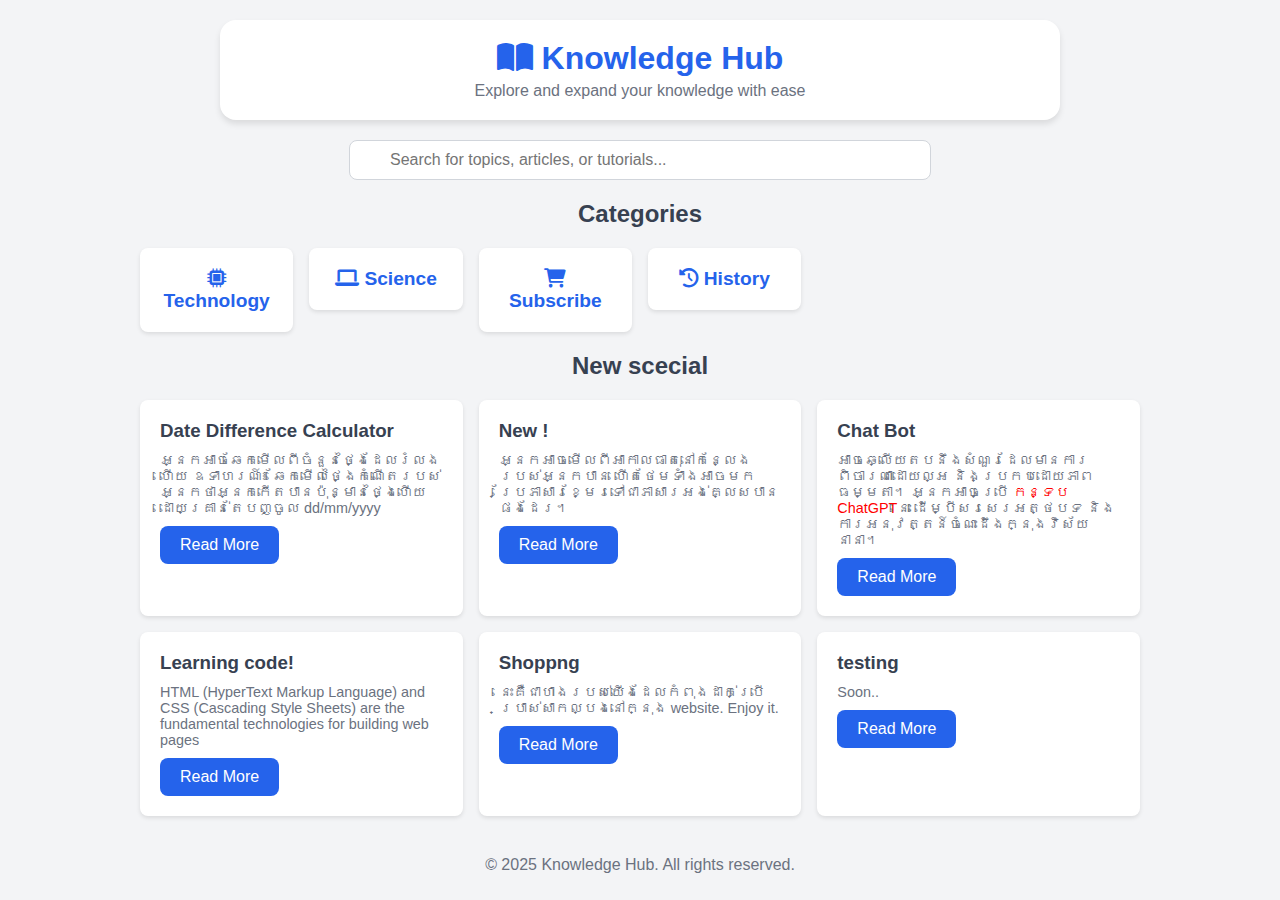
<file: index.html>
<!DOCTYPE html>
<html lang="en">
<head>
    <meta charset="UTF-8">
    <meta name="viewport" content="width=device-width, initial-scale=1.0">
    <title>Knowledge Hub</title>
    <link rel="stylesheet" href="https://cdnjs.cloudflare.com/ajax/libs/font-awesome/6.0.0-beta3/css/all.min.css">
    <link rel="icon" href="logo.jpg" type="image/x-icon">
    <style>
        @keyframes form {
    0% {
        opacity: 0;
        transform: translateX(100%);
    }
    100% {
        opacity: 1;
        transform: translateX(0);
    }
}


    @keyframes slideIn {
      from {
        transform: translateY(-100%);
        opacity: 0;
      }
      to {
        transform: translateY(0);
        opacity: 1;
      }
    }
        body {
            font-family: Arial, sans-serif;
            background-color: #f3f4f6;
            margin: 0;
            padding: 0;
        }
.form{
    animation: form 1s;
}
        header {
            background-color: #ffffff;
            box-shadow: 0 4px 6px rgba(0, 0, 0, 0.1);
            border-radius: 16px;
            padding: 20px;
            margin: 20px auto;
            text-align: center;
            max-width: 800px;
        }

        header h1 {
            font-size: 2rem;
            color: #2563eb;
            margin: 0;
        }

        header p {
            color: #6b7280;
            margin: 5px 0 0;
        }

        .search {
            display: flex;
            justify-content: center;
            margin: 20px auto;
            position: relative;
        }

        .search input {
            width: 100%;
            max-width: 500px;
            padding: 10px 40px 10px 10px;
            border: 1px solid #d1d5db;
            border-radius: 8px;
            font-size: 1rem;
        }

        .search svg {
            position: absolute;
            margin-left: -30px;
            margin-top: 10px;
            color: #9ca3af;
        }

        .categories {
            max-width: 1000px;
            margin: 20px auto;
            display: grid;
            grid-template-columns: repeat(auto-fill, minmax(150px, 1fr));
            gap: 16px;
        }
        .categories a{
            text-decoration: none;
        }

        .category {
            background-color: #ffffff;
            text-align: center;
            padding: 20px;
            border-radius: 8px;
            box-shadow: 0 2px 4px rgba(0, 0, 0, 0.1);
            transition: box-shadow 0.3s ease;
        }

        .category:hover {
            box-shadow: 0 4px 8px rgba(0, 0, 0, 0.2);
        }

        .category h3 {
            color: #2563eb;
            margin: 0;
            font-size: 1.2rem;
        }

        .articles {
            max-width: 1000px;
            margin: 20px auto;
            display: grid;
            grid-template-columns: repeat(auto-fill, minmax(300px, 1fr));
            gap: 16px;
        }
        
        .article {
            animation: slideIn 1s;
            background-color: #ffffff;
            padding: 20px;
            border-radius: 8px;
            box-shadow: 0 2px 4px rgba(0, 0, 0, 0.1);
            transition: box-shadow 0.3s ease;
        }

        .article:hover {
            box-shadow: 0 4px 8px rgba(0, 0, 0, 0.2);
        }

        .article h3 {
            color: #374151;
            margin: 0 0 10px;
        }

        .article p {
            color: #6b7280;
            margin: 0 0 10px;
            font-size: 0.9rem;
        }

        .article button {
            background-color: #2563eb;
            color: #ffffff;
            border: none;
            padding: 10px 20px;
            border-radius: 8px;
            cursor: pointer;
            font-size: 1rem;
            transition: background-color 0.3s ease;
        }
        .article button a{
            text-decoration: none;
            color: white;
        }

        .article button:hover {
            background-color: #1d4ed8;
        }

        footer {
            text-align: center;
            margin: 40px auto 20px;
            color: #6b7280;
        }
    </style>
</head>
<body>

    



    <header>
        <h1><i class="fas fa-book-open"></i> Knowledge Hub</h1>
        <p>Explore and expand your knowledge with ease</p>
    </header>

    <div class="search">
        <svg xmlns="http://www.w3.org/2000/svg" class="h-5 w-5" viewBox="0 0 20 20" fill="currentColor" width="20" height="20" style="position: absolute; left: 10px; top: 50%; transform: translateY(-50%);">
            <path fill-rule="evenodd" d="M12.9 14.32a8 8 0 111.414-1.414l4.387 4.387a1 1 0 01-1.414 1.414l-4.387-4.387zM8 14a6 6 0 100-12 6 6 0 000 12z" clip-rule="evenodd" />
        </svg>
        <input type="text" placeholder="Search for topics, articles, or tutorials..." style="padding-left: 40px;">
    </div>

    <section class="form">
        <h2 style="text-align: center; font-size: 1.5rem; color: #374151;">Categories</h2>
        <div class="categories">
            <a href="#article">
                <div class="category">
                    <h3><i class="fas fa-microchip"></i> Technology</h3>
                </div>
            </a>
            <a href="science.html">
                <div class="category">
                    <h3><i class="fas fa-laptop"></i> Science</h3>
                </div>
            </a>
            <a href="plan.html">
                <div class="category">
                    <h3><i class="fas fa-cart-shopping"></i> Subscribe</h3>
                </div>
            </a>
            <a href="history.html">
                <div class="category">
                    <h3><i class="fas fa-history"></i> History</h3>
                </div>
            </a>
        </div>
    </section>

    <section>
        <h2 style="text-align: center; font-size: 1.5rem; color: #374151;">New scecial</h2>
        <div class="articles">
            <div class="article" id="article">
                <h3>Date Difference Calculator</h3>
                <p>អ្នកអាចឆែកមើលពីចំនួនថ្ងៃដែលរំលងហើយ​​ ​ឧទាហរណ៍៖​ ឆែកមើលថ្ងៃកំណើតរបស់អ្នកថាអ្នកកើតបានប៉ុន្មានថ្ងៃហើយ ដោយគ្រាន់តែបញ្ចូល dd/mm/yyyy</p>
                <button><a href="date.html">Read More</a></button>
            </div>
            <div class="article">
                <h3>New !</h3>
                <p>អ្នកអាចមើលពីអាកាលធាតុនៅកន្លែងរបស់អ្នកបាន ហើតថែមទាំងអាចមកប្រែភាសារខ្មែរទៅជាភាសារអង់គ្លេសបានផងដែរ។</p>
                <button><a href="new.html">Read More</a></button>
            </div>
            <div class="article">
                <h3>Chat Bot</h3>
                <p>អាចឆ្លើយតបនឹងសំណួរដែលមានការពិចារណាដោយល្អ និងប្រកបដោយភាពធម្មតា។ អ្នកអាចប្រើ <span style="color: red;">កន្ទប ChatGPT</span>នេះ ដើម្បីសរសេរអត្ថបទ និងការអនុវត្តន៍ចំណេះដឹងក្នុងវិស័យនានា។</p>
                <button><a href="testing.html">Read More</a></button>
            </div>
            <div class="article" id="article">
                <h3>Learning code!</h3>
                <p>HTML (HyperText Markup Language) and CSS (Cascading Style Sheets) are the fundamental technologies for building web pages</p>
                <button><a href="explore.html">Read More</a></button>
            </div>
            <div class="article" id="article">
                <h3>Shoppng</h3>
                <p>នេះគឺជាហាងរបស់យើង​ដែលកំពុងដាក់ប្រើប្រាស់សាកល្បង​នៅក្នុង ​website. Enjoy it.</p>
                <button><a href="shop.html">Read More</a></button>
            </div>
            <div class="article" id="article">
                <h3>testing</h3>
                <p>Soon..</p>
                <button><a href="testing.html">Read More</a></button>
            </div>
        </div>
    </section>

    <footer>
        <p>&copy; 2025 Knowledge Hub. All rights reserved.</p>
    </footer>
    <script src="search-scritp.js"></script>
</body>
</html>
</file>
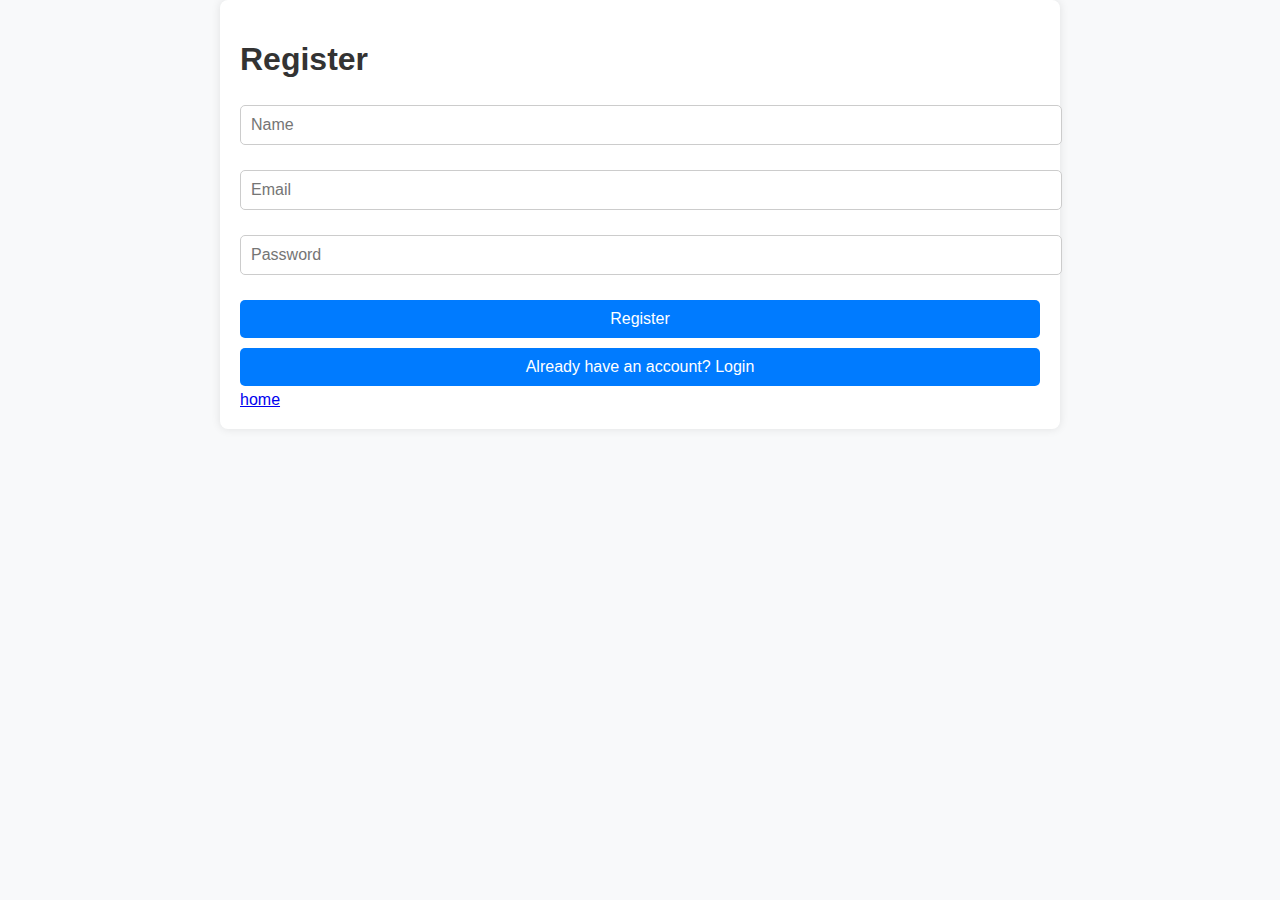
<file: 1.html>
<!DOCTYPE html>
<html lang="en">
<head>
    <meta charset="UTF-8">
    <meta name="viewport" content="width=device-width, initial-scale=1.0">
    <title>Web Shop</title>
    <style>
        body {
            font-family: Arial, sans-serif;
            margin: 0;
            padding: 0;
            box-sizing: border-box;
            background-color: #f8f9fa;
        }

        .container {
            padding: 20px;
            max-width: 800px;
            margin: 0 auto;
            background-color: #fff;
            box-shadow: 0 0 10px rgba(0, 0, 0, 0.1);
            border-radius: 8px;
        }

        .form-group {
            margin-bottom: 15px;
        }

        input, button {
            width: 100%;
            padding: 10px;
            margin: 5px 0;
            border: 1px solid #ccc;
            border-radius: 5px;
            font-size: 16px;
        }

        .button {
            background-color: #007BFF;
            color: white;
            cursor: pointer;
            border: none;
        }

        .button:hover {
            background-color: #0056b3;
        }

        .grid {
            display: grid;
            grid-template-columns: repeat(3, 1fr);
            gap: 10px;
        }

        .card {
            border: 1px solid #ccc;
            border-radius: 5px;
            padding: 15px;
            text-align: center;
            background-color: #fff;
            box-shadow: 0 0 5px rgba(0, 0, 0, 0.1);
        }

        .cart {
            margin-top: 20px;
        }

        .header {
            background-color: #007BFF;
            padding: 10px;
            text-align: right;
            font-size: 18px;
            color: white;
            border-radius: 5px;
        }

        h1, h2 {
            color: #333;
        }

        ul {
            list-style-type: none;
            padding: 0;
        }

        li {
            padding: 5px 0;
        }
    </style>
</head>
<body>
    <div class="container" id="app">
        <!-- Registration Page -->
        <div id="register-page">
            <h1>Register</h1>
            <div class="form-group">
                <input type="text" id="name" placeholder="Name">
            </div>
            <div class="form-group">
                <input type="email" id="email" placeholder="Email">
            </div>
            <div class="form-group">
                <input type="password" id="password" placeholder="Password">
            </div>
            <button class="button" onclick="registerUser()">Register</button>
            <button class="button" onclick="showLoginPage()">Already have an account? Login</button>

            <a href="index.html">home</a>
        </div>

        <!-- Login Page -->
        <div id="login-page" style="display: none;">
            <h1>Login</h1>
            <div class="form-group">
                <input type="email" id="login-email" placeholder="Email">
            </div>
            <div class="form-group">
                <input type="password" id="login-password" placeholder="Password">
            </div>
            <button class="button" onclick="loginUser()">Login</button>
            <button class="button" onclick="showForgotPasswordPage()">Forgot Password?</button>
        </div>

        <!-- Forgot Password Page -->
        <div id="forgot-password-page" style="display: none;">
            <h1>Forgot Password</h1>
            <div class="form-group">
                <input type="email" id="forgot-email" placeholder="Enter your email">
            </div>
            <button class="button" onclick="forgotPassword()">Reset Password</button>
        </div>

        <!-- Shop Page -->
        <div id="shop-page" style="display: none;">
            <div class="header">
                <span id="welcome-message"></span>
                <button class="button" onclick="logoutUser()">Logout</button>
            </div>
            <h1>Shop</h1>
            <div class="grid" id="products"></div>

            <div class="cart">
                <h2>Cart</h2>
                <ul id="cart-list"></ul>
                <p>Total: $<span id="cart-total">0</span></p>
                <button class="button" onclick="checkout()">Checkout with KHQR Bakong</button>
            </div>
        </div>
    </div>

    <script>
        let currentUser = null; // To store logged in user

        const products = [
            { id: 1, name: "Product 1", price: 10 },
            { id: 2, name: "Product 2", price: 15 },
            { id: 3, name: "Product 3", price: 20 }
        ];

        const cart = [];

        function registerUser() {
            const name = document.getElementById('name').value;
            const email = document.getElementById('email').value;
            const password = document.getElementById('password').value;

            if (name && email && password) {
                fetch('/api/send-email', {
                    method: 'POST',
                    headers: {
                        'Content-Type': 'application/json'
                    },
                    body: JSON.stringify({ name, email, password })
                }).then(() => {
                    alert('Registration successful! Redirecting to login...');
                    document.getElementById('register-page').style.display = 'none';
                    document.getElementById('login-page').style.display = 'block';
                });
            } else {
                alert('Please fill in all fields.');
            }
        }

        function showLoginPage() {
            document.getElementById('register-page').style.display = 'none';
            document.getElementById('login-page').style.display = 'block';
        }

        function loginUser() {
            const email = document.getElementById('login-email').value;
            const password = document.getElementById('login-password').value;

            if (email && password) {
                // Simulate login verification
                currentUser = { name: "User" }; // Mocking logged-in user (replace with real data)
                alert('Login successful! Redirecting to shop...');
                document.getElementById('login-page').style.display = 'none';
                document.getElementById('shop-page').style.display = 'block';
                loadProducts();
                updateWelcomeMessage();
            } else {
                alert('Please fill in all fields.');
            }
        }

        function showForgotPasswordPage() {
            document.getElementById('login-page').style.display = 'none';
            document.getElementById('forgot-password-page').style.display = 'block';
        }

        function forgotPassword() {
            const email = document.getElementById('forgot-email').value;

            if (email) {
                fetch('/api/reset-password', {
                    method: 'POST',
                    headers: {
                        'Content-Type': 'application/json'
                    },
                    body: JSON.stringify({ email })
                }).then(() => {
                    alert('Password reset link sent to your email!');
                    document.getElementById('forgot-password-page').style.display = 'none';
                    document.getElementById('login-page').style.display = 'block';
                });
            } else {
                alert('Please enter your email.');
            }
        }

        function loadProducts() {
            const productsContainer = document.getElementById('products');
            productsContainer.innerHTML = '';
            products.forEach(product => {
                const productCard = document.createElement('div');
                productCard.classList.add('card');
                productCard.innerHTML = `
                    <h3>${product.name}</h3>
                    <p>$${product.price}</p>
                    <button class="button" onclick="addToCart(${product.id})">Add to Cart</button>
                `;
                productsContainer.appendChild(productCard);
            });
        }

        function addToCart(productId) {
            const product = products.find(p => p.id === productId);
            cart.push(product);
            updateCart();
        }

        function updateCart() {
            const cartList = document.getElementById('cart-list');
            const cartTotal = document.getElementById('cart-total');
            cartList.innerHTML = '';
            let total = 0;

            cart.forEach(item => {
                const listItem = document.createElement('li');
                listItem.textContent = `${item.name} - $${item.price}`;
                cartList.appendChild(listItem);
                total += item.price;
            });

            cartTotal.textContent = total.toFixed(2);
        }

        function checkout() {
            alert('Redirecting to payment via KHQR Bakong...');
        }

        // Logout Function
        function logoutUser() {
            // Clear cart
            cart.length = 0;  // Clears the cart array
            updateCart();  // Update the cart display
            currentUser = null;
            alert('You have been logged out.');
            document.getElementById('shop-page').style.display = 'none';
            document.getElementById('login-page').style.display = 'block';
        }

        // Update welcome message with user name
        function updateWelcomeMessage() {
            if (currentUser) {
                const welcomeMessage = document.getElementById('welcome-message');
                welcomeMessage.textContent = `Welcome, ${currentUser.name}!`;
            }
        }
    </script>
</body>
</html>
</file>
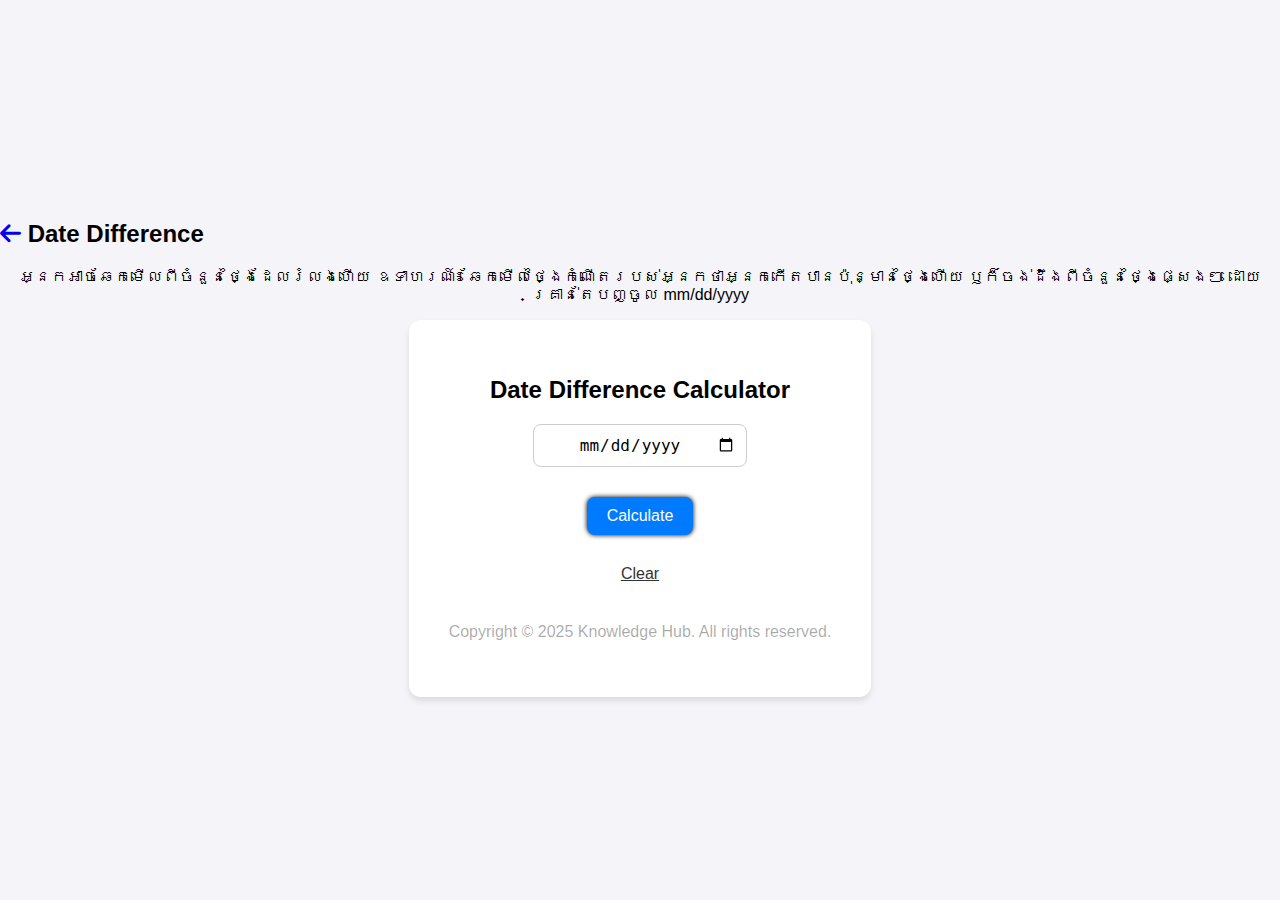
<file: date.html>
<!DOCTYPE html>
<html lang="en">
<head>
    <meta charset="UTF-8">
    <meta name="viewport" content="width=device-width, initial-scale=1.0">
    <title>Date Difference Calculator</title>
    <link rel="stylesheet" href="style.css">
    <link rel="stylesheet" href="https://cdnjs.cloudflare.com/ajax/libs/font-awesome/6.0.0-beta3/css/all.min.css">
    <link rel="icon" href="logo.jpg" type="image/x-icon">
</head>
    
<body>
    <div class="back">
        <h1 class="text-2xl font-bold"><a href="index.html"><i class="fas fa-arrow-left"></i></a> Date Difference</h1>
        <p>អ្នកអាចឆែកមើលពីចំនួនថ្ងៃដែលរំលងហើយ​​ ​ឧទាហរណ៍៖​ ឆែកមើលថ្ងៃកំណើតរបស់អ្នកថាអ្នកកើតបានប៉ុន្មានថ្ងៃហើយ ឫ​ក៏ចង់ដឹងពីចំនួនថ្ងៃផ្សេងៗ ដោយគ្រាន់តែបញ្ចូល mm/dd/yyyy</p>
    </div>
    <div class="container">
        <h1>Date Difference Calculator</h1>
        <input type="date" id="inputDate" />
        <br />
        <button onclick="calculateDifference()">Calculate</button> <br>
        <button onclick="clearResults()" class="clear-btn">Clear</button>
        <div class="result" id="result"></div>
        <div class="result" id="countdown"></div>
        <p>Copyright &copy 2025 Knowledge Hub. All rights reserved.</p>
    </div>

    
    <script src="script.js"></script>
</body>
</html>
</file>
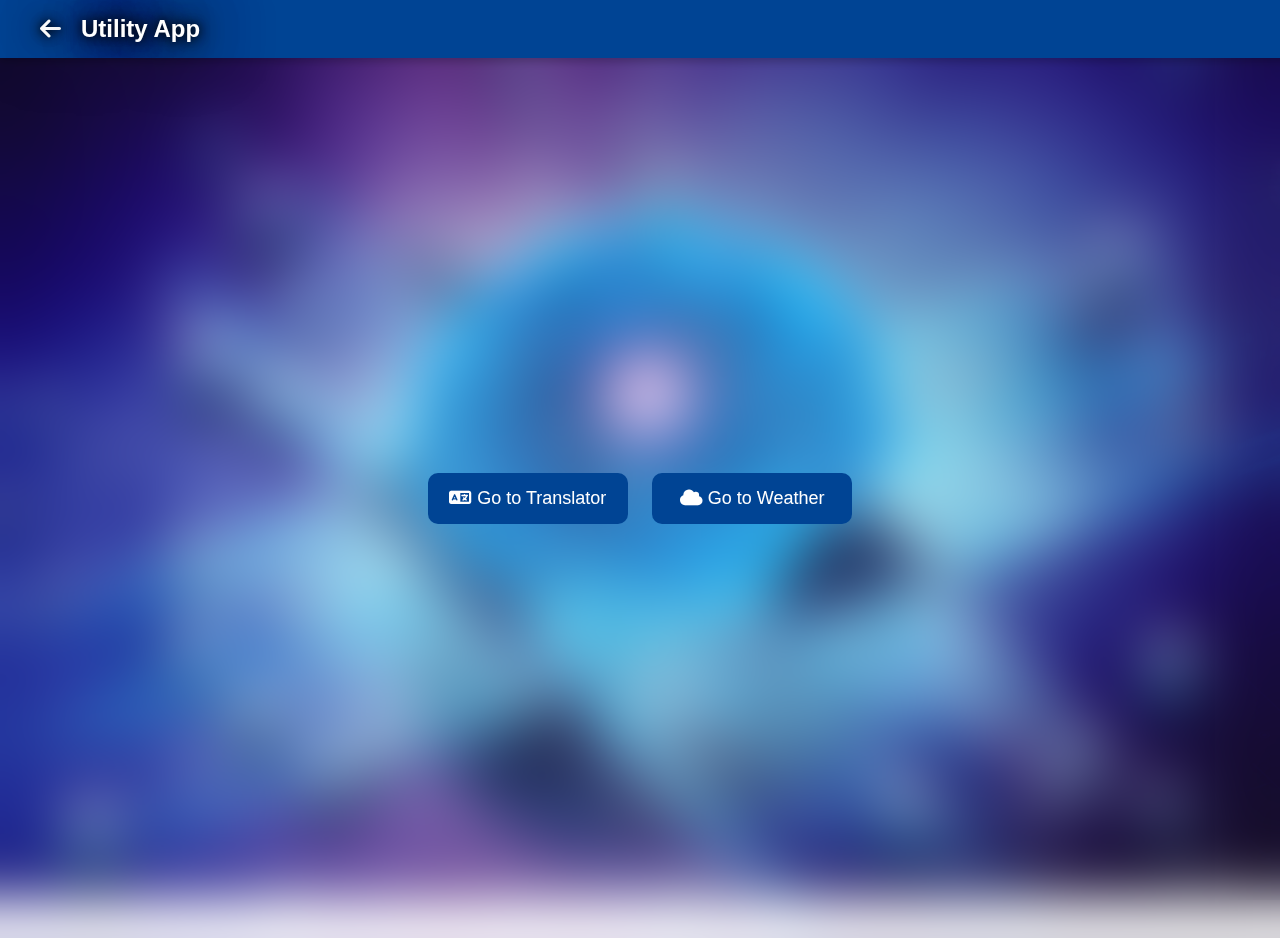
<file: New.html>
<!DOCTYPE html>
<html lang="en">
<head>
    <meta charset="UTF-8">
    <meta name="viewport" content="width=device-width, initial-scale=1.0">
    <title>Khmer-English Translator & Weather App</title>
    <link rel="stylesheet" href="https://cdnjs.cloudflare.com/ajax/libs/font-awesome/6.0.0-beta3/css/all.min.css">
    <link rel="icon" href="logo.jpg" type="image/x-icon">
    <style>
        body {
            font-family: Arial, sans-serif;
            margin: 0;
            padding: 0;
            color: white;
            text-shadow: 0 0 10px black,
                         0 0 20px black,
                         0 0 40px black,
                         0 0 80px black,
                         0 0 120px black,
                         0 0 200px black,
                         0 0 300px black,
                         0 0 400px black;
            background: url('ai.jpg') no-repeat center center fixed;
            background-size: cover;
            backdrop-filter: blur(30px);
            overflow: hidden;
        }
        .navbar {
            width: 100%;
            background: #004494;
            padding: 15px 20px;
            color: white;
            font-size: 18px;
            display: flex;
            justify-content: space-between;
            align-items: center;
            box-shadow: 0 4px 8px rgba(0, 0, 0, 0.2);
        }
        .navbar h1 {
            margin: 0;
            font-size: 24px;
        }
        .container {
            display: flex;
            flex-direction: column;
            align-items: center;
            justify-content: center;
            height: calc(100vh - 60px);
            padding: 20px;
        }
        .option-button {
            width: 200px;
            padding: 15px;
            margin: 10px;
            font-size: 18px;
            background-color: #004494;
            color: white;
            border: none;
            border-radius: 10px;
            cursor: pointer;
            text-align: center;
        }
        .option-button:hover {
            background-color: #003377;
        }
        .hidden {
            display: none;
        }
        textarea {
            width: 80%;
            max-width: 400px;
            height: 100px;
            padding: 10px;
            border-radius: 10px;
            border: none;
            font-size: 16px;
            margin-bottom: 10px;
        }
        textarea:focus {
            outline: 2px solid #004494;
        }
        .navbar h1 a{
            color: white;
            margin: 20px;
        }
    </style>
</head>
<body>
    <div class="navbar">
        <h1><a href="index.html"><i class="fas fa-arrow-left"></i></a>Utility App</h1>
    </div>

    <div class="container">
        <!-- Main Options -->
        <div id="mainOptions">
            <button class="option-button" onclick="showSection('translator')"><i class="fa-solid fa-language"></i> Go to Translator</button>
            <button class="option-button" onclick="showSection('weather')"><i class="fas fa-cloud"></i> Go to Weather</button>
        </div>

        <!-- Translator Section -->
        <div id="translatorSection" class="hidden">
            <h2> Khmer-English Translator</h2>
            <textarea id="inputText" placeholder="Enter text in Khmer or English..."></textarea>
            <button class="option-button" onclick="translateText()">Translate</button>
            <p id="outputText"></p>
            <button class="option-button" onclick="backToMain()">Back</button>
        </div>

        <!-- Weather Section -->
        <div id="weatherSection" class="hidden">
            <h2>Weather in Your Location</h2>
            <p id="weatherInfo">Fetching your location...</p>
            <p id="locationInfo"></p>
            <button class="option-button" onclick="backToMain()">Back</button>
        </div>
        </div>

        <script>
        function showSection(sectionId) {
            document.getElementById('mainOptions').classList.add('hidden');
            document.getElementById(sectionId + 'Section').classList.remove('hidden');
        }

        function backToMain() {
            document.getElementById('translatorSection').classList.add('hidden');
            document.getElementById('weatherSection').classList.add('hidden');
            document.getElementById('mainOptions').classList.remove('hidden');
        }

        function translateText() {
            const inputText = document.getElementById('inputText').value;
            const outputText = document.getElementById('outputText');

            if (inputText.trim() === '') {
                outputText.textContent = 'Please enter text to translate.';
                return;
            }

            fetch('https://api.mymemory.translated.net/get?q=' + encodeURIComponent(inputText) + '&langpair=' + (/[\u1780-\u17FF]/.test(inputText) ? 'km|en' : 'en|km'))
                .then(response => response.json())
                .then(data => {
                    outputText.textContent = data.responseData.translatedText;
                })
                .catch(() => {
                    outputText.textContent = 'Error in translation. Please try again later.';
                });
        }

        function getWeather() {
            if (navigator.geolocation) {
                navigator.geolocation.getCurrentPosition(position => {
                    const lat = position.coords.latitude;
                    const lon = position.coords.longitude;

                    fetch(`https://api.openweathermap.org/data/2.5/weather?lat=${lat}&lon=${lon}&units=metric&appid=b48f9c0a257900a5d33dfd0d1eabd8bd`)
                        .then(response => response.json())
                        .then(data => {
                            document.getElementById('weatherInfo').textContent = `Current Temperature: ${data.main.temp}°C, ${data.weather[0].description}`;
                        })
                        .catch(() => {
                            document.getElementById('weatherInfo').textContent = 'Unable to fetch weather data. Please try again later.';
                        });
                }, () => {
                    document.getElementById('weatherInfo').textContent = 'Unable to fetch your location.';
                });
            } else {
                document.getElementById('weatherInfo').textContent = 'Geolocation is not supported by this browser.';
            }
        }

        window.onload = getWeather;
    </script>
</body>
</html>
</file>
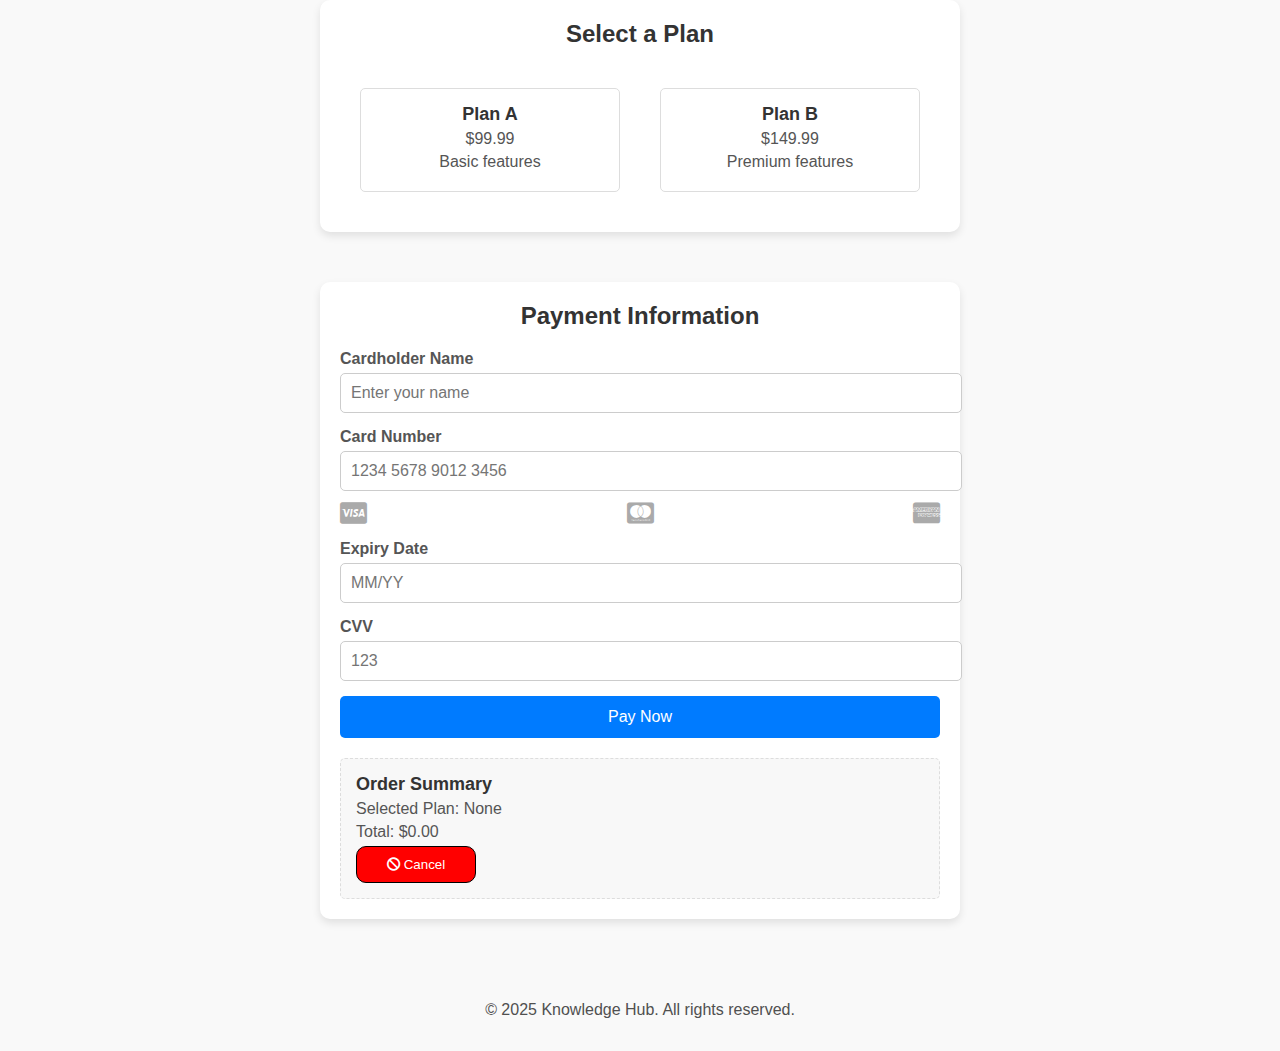
<file: plan.html>
<!DOCTYPE html>
<html lang="en">
<head>
  <meta charset="UTF-8">
  <meta name="viewport" content="width=device-width, initial-scale=1.0">
  <title>Payment Page</title>
  <link rel="stylesheet" href="https://cdnjs.cloudflare.com/ajax/libs/font-awesome/6.0.0-beta3/css/all.min.css">
  <link rel="icon" href="logo.jpg" type="image/x-icon">
  <link rel="stylesheet" href="for.css">
  <link href="https://cdnjs.cloudflare.com/ajax/libs/font-awesome/6.0.0-beta3/css/all.min.css" rel="stylesheet">
  <style>
    body {
      font-family: Arial, sans-serif;
      margin: 0;
      padding: 0;
      background-color: #f9f9f9;
    }

    .container {
      max-width: 600px;
      margin: 50px auto;
      background: #fff;
      border-radius: 10px;
      box-shadow: 0 4px 8px rgba(0, 0, 0, 0.1);
      padding: 20px;
    }

    .header {
      text-align: center;
      margin-bottom: 20px;
    }

    .header h1 {
      font-size: 24px;
      margin: 0;
      color: #333;
    }

    .plans-container {
      max-width: 600px;
      margin: 0 auto 30px auto;
      background: #fff;
      border-radius: 10px;
      box-shadow: 0 4px 8px rgba(0, 0, 0, 0.1);
      padding: 20px;
    }

    .plans {
      display: flex;
      justify-content: space-between;
    }

    .plan {
      border: 1px solid #ddd;
      border-radius: 5px;
      margin: 20px;
      padding: 15px;
      text-align: center;
      width: 48%;
      cursor: pointer;
      transition: border-color 0.3s, transform 0.3s;
    }

    .plan:hover {
      border-color: #007bff;
      transform: scale(1.05);
    }

    .plan.selected {
      border-color: #007bff;
      background-color: #f0f8ff;
      box-shadow: 0 0 10px rgba(0, 123, 255, 0.3);
    }

    .plan h3 {
      margin: 0;
      font-size: 18px;
      color: #333;
    }

    .plan p {
      margin: 5px 0;
      color: #555;
    }

    .form-group {
      margin-bottom: 15px;
    }

    .form-group label {
      display: block;
      margin-bottom: 5px;
      font-weight: bold;
      color: #555;
    }

    .form-group input {
      width: 100%;
      padding: 10px;
      border: 1px solid #ccc;
      border-radius: 5px;
      font-size: 16px;
    }

    .form-group input:focus {
      border-color: #007bff;
      outline: none;
    }

    .form-group .card-icons {
      display: flex;
      justify-content: space-between;
      margin-top: 10px;
    }

    .card-icons i {
      font-size: 24px;
      color: #aaa;
    }

    .btn {
      display: inline-block;
      background: #007bff;
      color: #fff;
      text-align: center;
      padding: 12px 20px;
      font-size: 16px;
      border: none;
      border-radius: 5px;
      cursor: pointer;
      width: 100%;
    }

    .btn:hover {
      background: #0056b3;
    }

    .summary {
      margin-top: 20px;
      padding: 15px;
      border: 1px dashed #ddd;
      background-color: #f8f8f8;
      border-radius: 5px;
    }

    .summary h3 {
      margin: 0;
      font-size: 18px;
      color: #333;
    }

    .summary p {
      margin: 5px 0;
      color: #555;
    }
    .summary .cancel a{
        text-decoration: none;
        color: #ffff;
        padding: 20px;
    }
    .summary button{
        border: 1px solid #000;
        cursor: pointer;
        padding: 10px;
        background-color: red;
        border-radius: 10px;
    }
    .summary .cancel button:hover{
        background: rgb(255, 42, 42);
        transition: 0.5s ease;
        transform: scale(1.1);
    }
    footer{
        text-align: center;
        padding: 1rem 0;
        color: rgb(80, 80, 80);
    }
  </style>
</head>
<body>
  <div class="plans-container">
    <div class="header">
      <h1>Select a Plan</h1>
    </div>

    <div class="plans">
      <div class="plan" id="plan-a" data-price="99.99">
        <h3>Plan A</h3>
        <p>$99.99</p>
        <p>Basic features</p>
      </div>
      <div class="plan" id="plan-b" data-price="149.99">
        <h3>Plan B</h3>
        <p>$149.99</p>
        <p>Premium features</p>
      </div>
    </div>
  </div>

  <div class="container">
    <div class="header">
      <h1>Payment Information</h1>
    </div>

    <form id="payment-form">
      <div class="form-group">
        <label for="card-holder">Cardholder Name</label>
        <input type="text" id="card-holder" placeholder="Enter your name" required>
      </div>
      <div class="form-group">
        <label for="card-number">Card Number</label>
        <input type="text" id="card-number" placeholder="1234 5678 9012 3456" maxlength="19" required>
        <div class="card-icons">
          <i class="fab fa-cc-visa"></i>
          <i class="fab fa-cc-mastercard"></i>
          <i class="fab fa-cc-amex"></i>
        </div>
      </div>
      <div class="form-group">
        <label for="expiry">Expiry Date</label>
        <input type="text" id="expiry" placeholder="MM/YY" maxlength="5" required>
      </div>
      <div class="form-group">
        <label for="cvv">CVV</label>
        <input type="text" id="cvv" placeholder="123" maxlength="3" required>
      </div>
      <button type="submit" class="btn">Pay Now</button>
    </form>

    <div class="summary">
      <h3>Order Summary</h3>
      <p id="selected-plan">Selected Plan: None</p>
      <p id="total-price">Total: $0.00</p>
      <div class="cancel">
        <button title="Are You Sure"><a href="index.html"><i class="fas fa-cancel"></i> Cancel</a></button>
      </div>
    </div>
  </div>
  <footer>
    <p>&copy; 2025 Knowledge Hub. All rights reserved.</p>
</footer>
  <script>
    const plans = document.querySelectorAll('.plan');
    const selectedPlanElement = document.getElementById('selected-plan');
    const totalPriceElement = document.getElementById('total-price');

    plans.forEach(plan => {
      plan.addEventListener('click', () => {
        plans.forEach(p => p.classList.remove('selected'));
        plan.classList.add('selected');

        const planName = plan.querySelector('h3').innerText;
        const planPrice = plan.getAttribute('data-price');

        selectedPlanElement.innerText = `Selected Plan: ${planName}`;
        totalPriceElement.innerText = `Total: $${planPrice}`;
      });
    });

    document.getElementById('payment-form').addEventListener('submit', function(e) {
      e.preventDefault();
      const selectedPlan = document.querySelector('.plan.selected');

      if (!selectedPlan) {
        alert('Please select a plan before proceeding.');
        return;
      }

      const planName = selectedPlan.querySelector('h3').innerText;
      const planPrice = selectedPlan.getAttribute('data-price');

      alert(`You have selected ${planName} with a total of $${planPrice}. Payment submitted successfully!`);
    });
  </script>
</body>
</html>
</file>
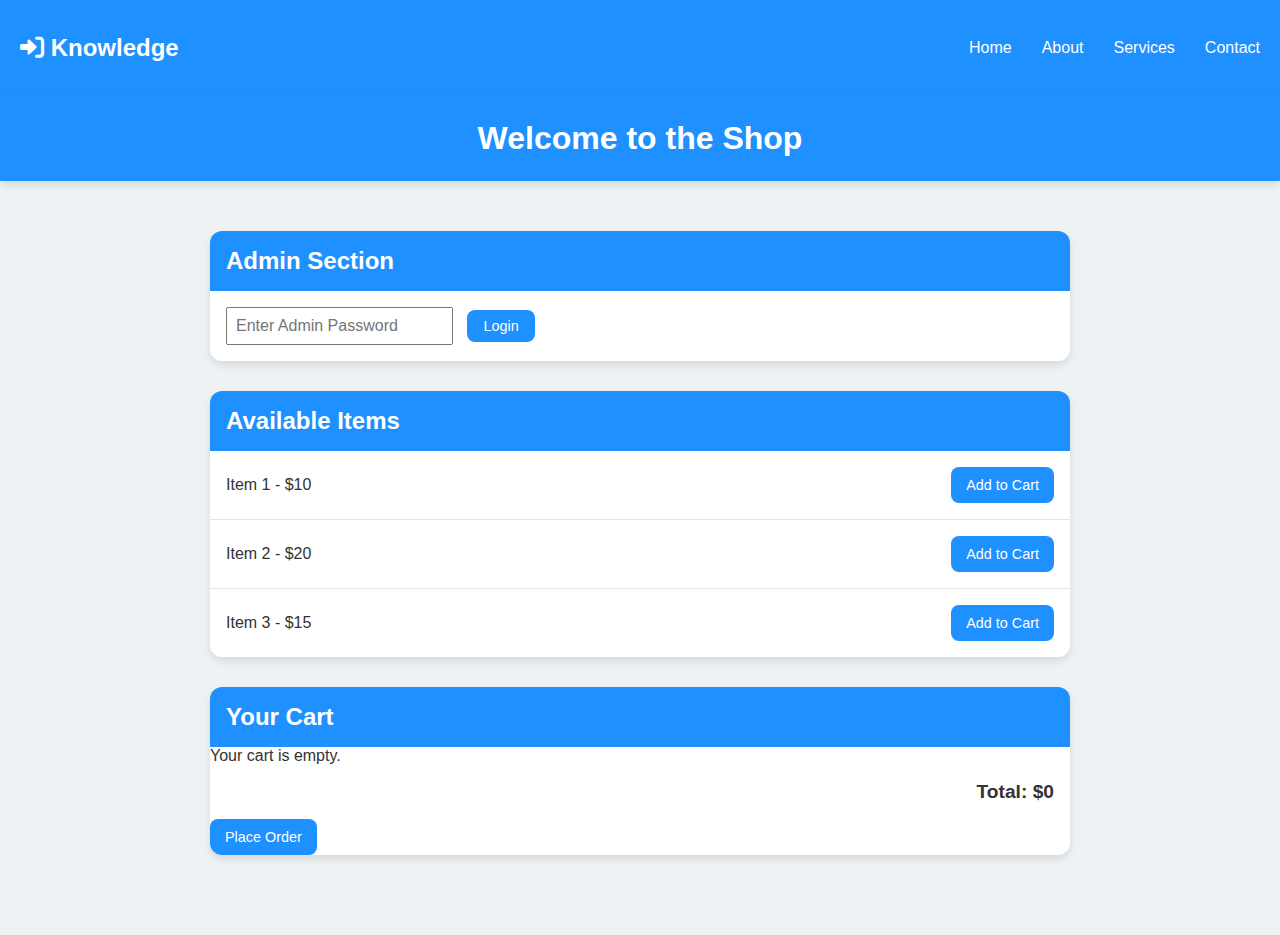
<file: shop.html>
<!DOCTYPE html>
<html lang="en">
<head>
  <meta charset="UTF-8">
  <meta name="viewport" content="width=device-width, initial-scale=1.0">
  <title>Shop</title>
  <link rel="stylesheet" href="https://cdnjs.cloudflare.com/ajax/libs/font-awesome/6.0.0-beta3/css/all.min.css">
  <link rel="stylesheet" href="Testing.css">
  <link rel="icon" href="logo.jpg" type="image/x-icon">

  <style>
    body {
            font-family: 'Poppins', sans-serif;
            margin: 0;
            padding: 0;
            background-color: #eef2f5;
            color: #333;
        }
        header {
            background-color: #1e90ff;
            color: #fff;
            padding: 1.5rem 0;
            text-align: center;
            box-shadow: 0 4px 8px rgba(0, 0, 0, 0.1);
        }
        header h1 {
            margin: 0;
            font-size: 2rem;
        }
        .container {
            max-width: 900px;
            margin: 30px auto;
            padding: 20px;
        }
        .shop-items, .cart, .admin-section {
            margin-bottom: 30px;
            border-radius: 12px;
            box-shadow: 0 4px 8px rgba(0, 0, 0, 0.1);
            background-color: #fff;
            overflow: hidden;
        }
        .shop-items h2, .cart h2, .admin-section h2 {
            background-color: #1e90ff;
            color: #fff;
            margin: 0;
            padding: 1rem;
            font-size: 1.5rem;
        }
        .item, .cart-item {
            display: flex;
            justify-content: space-between;
            align-items: center;
            padding: 1rem;
            border-bottom: 1px solid #e6e6e6;
        }
        .item:last-child, .cart-item:last-child {
            border-bottom: none;
        }
        .item span, .cart-item span {
            font-size: 1rem;
        }
        button {
            padding: 10px 15px;
            font-size: 0.9rem;
            color: #fff;
            background-color: #1e90ff;
            border: none;
            border-radius: 8px;
            cursor: pointer;
            transition: background-color 0.3s ease;
        }
        button:hover {
            background-color: #0d6efd;
        }
        .cart-total {
            text-align: right;
            padding: 1rem;
            font-weight: bold;
            font-size: 1.2rem;
        }
        .admin-form {
            padding: 1rem;
        }
        .admin-form input {
            padding: 0.5rem;
            font-size: 1rem;
            margin-right: 10px;
        }
        .admin-form button {
            padding: 0.5rem 1rem;
        }
    * {
      margin: 0;
      padding: 0;
      box-sizing: border-box;
    }

    body {
      font-family: Arial, sans-serif;
    }

    @keyframes slideIn {
      from {
        transform: translateY(-100%);
        opacity: 0;
      }
      to {
        transform: translateY(0);
        opacity: 1;
      }
    }

    .navbar {
      display: flex;
      justify-content: space-between;
      align-items: center;
      padding: 10px 20px;
      color: white;
      animation: slideIn 0.5s ease-out;
    }

    .logo {
      font-size: 1.5rem;
      font-weight: bold;
      text-align: flex-start;
    }

    .menu {
      display: flex;
      gap: 30px;
    }

    .menu-item {
      text-decoration: none;
      color: white;
      font-size: 1rem;
      transition: color 0.3s ease;
    }

    .menu-item:hover {
        transition: all 0.5s ease-in-out;
        transform: scale(1.1);
        color: red;
        text-decoration: underline;
    }

    .menu-toggle {
      display: none;
      flex-direction: column;
      gap: 5px;
      cursor: pointer;
    }

    .menu-toggle span {
      width: 25px;
      height: 3px;
      background-color: white;
      transition: all 0.3s ease;
    }

    @media (max-width: 768px) {
      .menu {
        display: none;
        flex-direction: column;
        gap: 10px;
        position: absolute;
        top: 60px;
        right: 20px;
        background-color: #333;
        padding: 10px;
        border-radius: 5px;
      }

      .menu.active {
        display: flex;
      }

      .menu-toggle {
        display: flex;
      }
    }
    .navbar .logo a{
      color: white;
    }
  </style>
</head>
<header><nav class="navbar">
    <div class="logo"><a href="index.html"><i class="fas fa-right-to-bracket"></i></a> Knowledge</div>
    <div class="menu-toggle" id="menuToggle">
      <span></span>
      <span></span>
      <span></span>
    </div>
    <div class="menu" id="menu">
      <a href="#home" class="menu-item">Home</a>
      <a href="#" class="menu-item">About</a>
      <a href="#" class="menu-item">Services</a>
      <a href="#" class="menu-item">Contact</a>
    </div>
  </nav></header>
<body>
  <header>
    <h1>Welcome to the Shop</h1>
</header>
<div class="container">
    <!-- Admin Section -->
    <section class="admin-section">
        <h2>Admin Section</h2>
        <div class="admin-form">
            <input type="password" id="admin-password" placeholder="Enter Admin Password">
            <button onclick="toggleAdmin()">Login</button>
        </div>
        <div id="admin-panel" style="display: none;">
            <input type="text" id="item-name" placeholder="Item Name">
            <input type="number" id="item-price" placeholder="Item Price">
            <button onclick="addNewItem()">Add Item</button>
        </div>
    </section>

    <!-- Shop Items Section -->
    <section class="shop-items">
        <h2>Available Items</h2>
        <div id="shop-items-list">
            <div class="item">
                <span>Item 1 - $10</span>
                <button onclick="addToCart('Item 1', 10)">Add to Cart</button>
            </div>
            <div class="item">
                <span>Item 2 - $20</span>
                <button onclick="addToCart('Item 2', 20)">Add to Cart</button>
            </div>
            <div class="item">
                <span>Item 3 - $15</span>
                <button onclick="addToCart('Item 3', 15)">Add to Cart</button>
            </div>
        </div>
    </section>

    <!-- Cart Section -->
    <section class="cart">
        <h2>Your Cart</h2>
        <div id="cart-items" class="empty-cart">
            <p>Your cart is empty.</p>
        </div>
        <div class="cart-total" id="cart-total">
            Total: $0
        </div>
        <button onclick="placeOrder()" id="place-order-btn" disabled>Place Order</button>
    </section>
</div>

<script>
    const cart = [];
    const adminPassword = "admin123"; // Change this to your desired password

    function addToCart(itemName, itemPrice) {
        cart.push({ name: itemName, price: itemPrice });
        updateCart();
    }

    function updateCart() {
        const cartItemsDiv = document.getElementById('cart-items');
        const cartTotalDiv = document.getElementById('cart-total');
        const placeOrderBtn = document.getElementById('place-order-btn');

        if (cart.length === 0) {
            cartItemsDiv.innerHTML = '<p>Your cart is empty.</p>';
            cartItemsDiv.className = 'empty-cart';
            cartTotalDiv.textContent = 'Total: $0';
            placeOrderBtn.disabled = true;
            return;
        }

        cartItemsDiv.className = '';
        cartItemsDiv.innerHTML = cart.map((item, index) => `
            <div class="cart-item">
                <span>${item.name} - $${item.price}</span>
                <button onclick="removeFromCart(${index})">Remove</button>
            </div>
        `).join('');

        const total = cart.reduce((sum, item) => sum + item.price, 0);
        cartTotalDiv.textContent = `Total: $${total}`;
        placeOrderBtn.disabled = false;
    }

    function removeFromCart(index) {
        cart.splice(index, 1);
        updateCart();
    }

    function placeOrder() {
        alert('Your order has been placed successfully!');
        cart.length = 0; // Clear the cart
        updateCart();
    }

    function toggleAdmin() {
        const password = document.getElementById('admin-password').value;
        const adminPanel = document.getElementById('admin-panel');

        if (password === adminPassword) {
            adminPanel.style.display = 'block';
            alert('Welcome, Admin!');
        } else {
            alert('Incorrect password!');
        }
    }

    function addNewItem() {
        const itemName = document.getElementById('item-name').value;
        const itemPrice = parseFloat(document.getElementById('item-price').value);
        const shopItemsList = document.getElementById('shop-items-list');

        if (itemName && itemPrice) {
            const newItem = document.createElement('div');
            newItem.className = 'item';
            newItem.innerHTML = `
                <span>${itemName} - $${itemPrice}</span>
                <button onclick="addToCart('${itemName}', ${itemPrice})">Add to Cart</button>
            `;
            shopItemsList.appendChild(newItem);

            // Clear input fields
            document.getElementById('item-name').value = '';
            document.getElementById('item-price').value = '';
        } else {
            alert('Please fill out both fields.');
        }
    }
</script>











  <script>
    const menuToggle = document.getElementById('menuToggle');
    const menu = document.getElementById('menu');

    menuToggle.addEventListener('click', () => {
      menu.classList.toggle('active');
    });
  </script>

</body>
</html>
</file>
<file: style.css>
@keyframes container {
  0% {
    opacity: 0;
  }
  100% {
    opacity: 1;
  }
}
.container {
  animation-name: container;
  animation-duration: 1s;
  animation-timing-function: ease-in-out;
  animation-fill-mode: forwards;
}
.container i{
    font-size: 25px;
    margin: 0 10px;
    color: #000;
}
.container i:hover{
    color: #007bff;
    transition: 0.5s ease;
    transform: scale(1.25);
}
.container p{
    color: rgba(0, 0, 0, 0.342);
}

body {
  font-family: Arial, sans-serif;
  display: flex;
  flex-direction: column;
  align-items: center;
  justify-content: center;
  height: 100vh;
  margin: 0;
  background-color: #f4f4f9;
}
.container {
  background: white;
  padding: 40px;
  border-radius: 12px;
  box-shadow: 0 4px 6px rgba(0, 0, 0, 0.1);
  text-align: center;
}
h1 {
  font-size: 24px;
  margin-bottom: 20px;
}
input[type="date"] {
  padding: 10px;
  width: 50%;
  text-align: center;
  font-size: 16px;
  margin-bottom: 20px;
  border: 1px solid #ccc;
  border-radius: 8px;
}
button {
  padding: 10px 20px;
  font-size: 16px;
  color: white;
  background-color: #007bff;
  border: none;
  border-radius: 8px;
  margin: 10px;
  cursor: pointer;
  box-shadow: 0 0 5px black;
}
button:hover {
  background-color: #0099ff;
  transition: 0.5s ease;
  transform: scale(1.1);
}
.clear-btn{
  background: none;
  color: #333;
  box-shadow: none;
  text-decoration: underline;
}
.clear-btn:hover{
  background: none;
  transition: 0.5s ease;
}
.result {
  margin-top: 20px;
  font-size: 18px;
  color: #333;
}
.back p{
  text-align: center;
}
</file>
<file: for.css>
@keyframes body {
    0% {
      opacity: 0;
    }
    100% {
      opacity: 1;
    }
  }
body {
    animation-name: body;
    animation-duration: 1s;
    animation-timing-function: ease-in-out;
    animation-fill-mode: forwards;
  }
</file>
<file: Testing.css>
*{
    margin: 0;
}
@keyframes body {
    0% {
        opacity: 0;
        transform: translateX(-100%);
    }
    100% {
        opacity: 1;
        transform: translateX(0);
    }
}
.bodypage{
    animation: body 1s;
}
@keyframes form {
    0% {
        opacity: 0;
        transform: translateX(100%);
    }
    100% {
        opacity: 1;
        transform: translateX(0);
    }
}

form{
    animation: form 1s;
}
</file>
